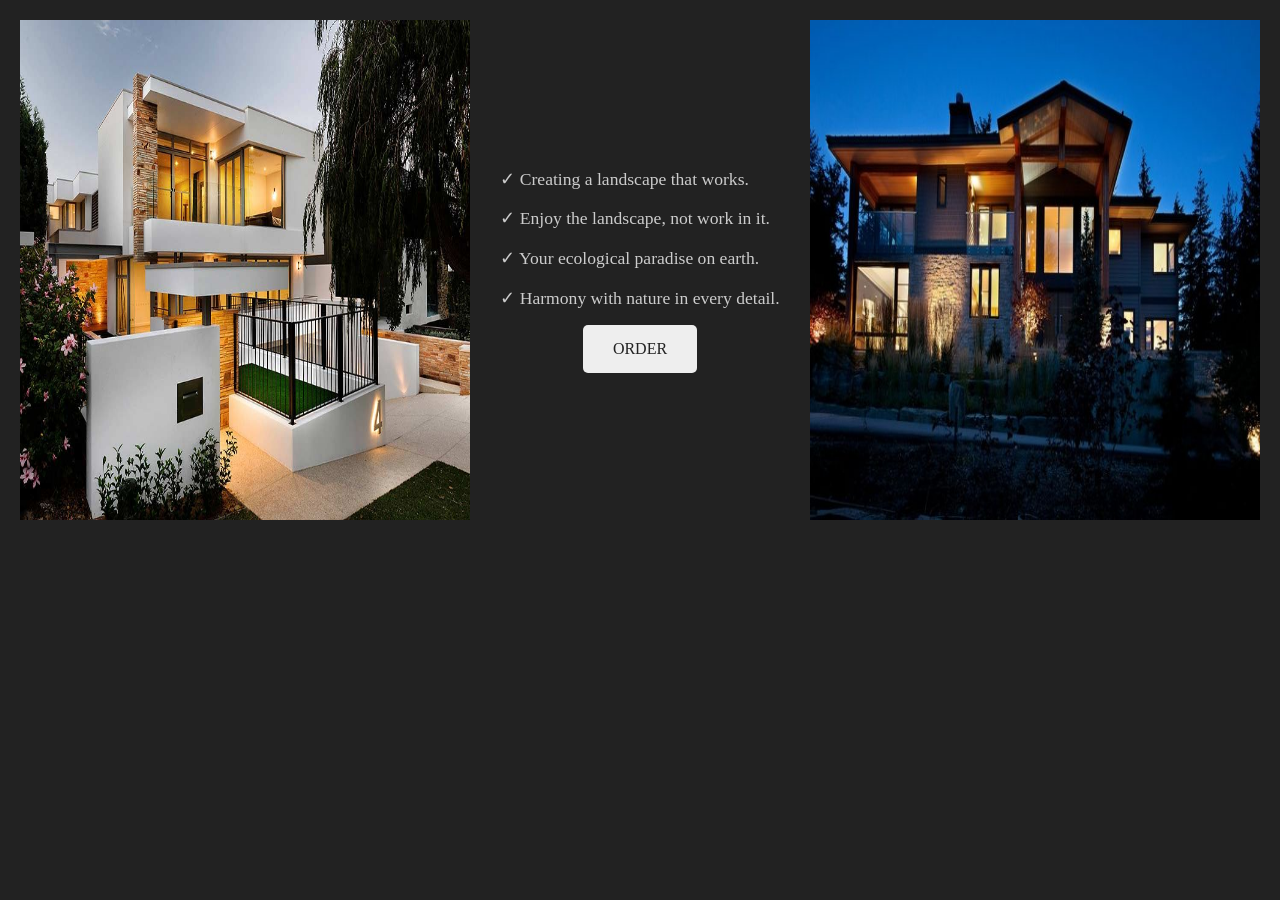
<file: Two_page.html>
<!DOCTYPE html>
<html lang="en">
  <head>
    <meta charset="UTF-8" />
    <meta name="viewport" content="width=device-width, initial-scale=1.0" />
    <title>Landing Page</title>
    <link rel="stylesheet" href="styles_two_page.css" />
  </head>
  <body>
    <div class="container">
      <div class="image-side">
        <img src="Items\4.jpg" alt="Изображение слева" />
      </div>

      <div class="content-side">
        <div class="feature-list">
          <div class="feature">
            <p>✓ Creating a landscape that works.</p>
          </div>
          <div class="feature">
            <p>✓ Enjoy the landscape, not work in it.</p>
          </div>
          <div class="feature">
            <p>✓ Your ecological paradise on earth.</p>
          </div>
          <div class="feature">
            <p>✓ Harmony with nature in every detail.</p>
          </div>
        </div>

        <a href="Three_page.html" class="button">ORDER</a>
      </div>

      <div class="image-side">
        <img src="Items\5.jpg" alt="Изображение справа" />
      </div>
    </div>
  </body>
</html>
</file>
<file: styles_two_page.css>
body {
    font-family: Georgia;
    background-color: #222; 
    color: #eee; 
    margin: 0; 
}

.container {
    display: flex;
    justify-content: space-between; 
    align-items: center;
    min-height: 100%; 
    padding: 20px;
}

.image-side {
    flex: 1; 
    display: flex;
    justify-content: center; 
    align-items: center; 

}

.image-side img {
    max-width: 100%; 
    height: 500px;
}


.content-side {
    width: 300px; 
    background-color: transparent; 
    padding: 20px;
    display: flex;
    flex-direction: column;
    justify-content: space-between;
    align-items: center; 
    text-align: center; 
}

.feature-list {
    padding: 0;
    list-style: none;
}

.feature {
    display: flex;
    align-items: center; 
    margin-bottom: 15px; 
}

.feature p {
    color: #ccc;
    font-size: 1.1em;
    line-height: 1.4;
    margin: 0; 
}

.button {
    background-color: #eee;
    color: #222;
    padding: 15px 30px;
    border: none; 
    border-radius: 5px;
    font-family: Georgia; 
    cursor: pointer; 
    text-align: center;
    text-decoration: none;
}


@media (max-width: 900px) {  
    .container {
        flex-direction: column;  
        align-items: center;    
    }

    .image-side {
        width: 80%;           
        margin-bottom: 20px;  
    }

    .content-side {
        width: 80%;           
    }
}
</file>
